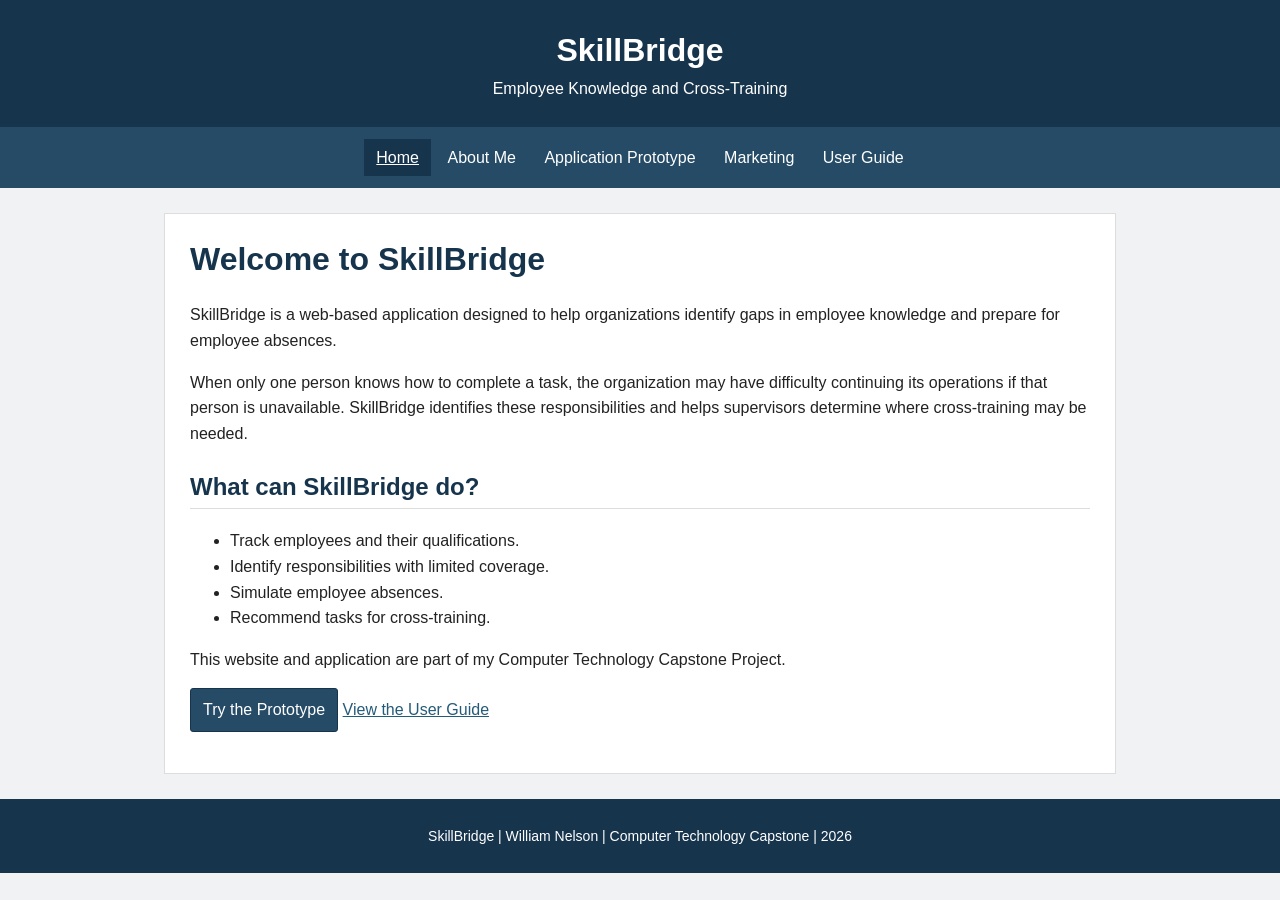
<file: index.html>
<!DOCTYPE html>
<html lang="en">
<head>
<meta charset="UTF-8">
<meta name="viewport" content="width=device-width, initial-scale=1.0">
<title>SkillBridge - Home</title>
<link rel="stylesheet" href="style.css">
</head>
<body>
<header>
<div class="site-title">SkillBridge</div>
<p>Employee Knowledge and Cross-Training</p>
</header>
<nav aria-label="Main navigation">
<a href="index.html" aria-current="page">Home</a>
<a href="about.html">About Me</a>
<a href="prototype.html">Application Prototype</a>
<a href="marketing.html">Marketing</a>
<a href="guide.html">User Guide</a>
</nav>
<main>
<h1>Welcome to SkillBridge</h1>
<p>SkillBridge is a web-based application designed to help organizations identify gaps in employee knowledge and prepare for employee absences.</p>
<p>When only one person knows how to complete a task, the organization may have difficulty continuing its operations if that person is unavailable. SkillBridge identifies these responsibilities and helps supervisors determine where cross-training may be needed.</p>
<h2>What can SkillBridge do?</h2>
<ul>
<li>Track employees and their qualifications.</li>
<li>Identify responsibilities with limited coverage.</li>
<li>Simulate employee absences.</li>
<li>Recommend tasks for cross-training.</li>
</ul>
<p>This website and application are part of my Computer Technology Capstone Project.</p>
<p><a class="button" href="prototype.html">Try the Prototype</a> <a href="guide.html">View the User Guide</a></p>
</main>
<footer><p>SkillBridge | William Nelson | Computer Technology Capstone | 2026</p></footer>
</body>
</html>
</file>
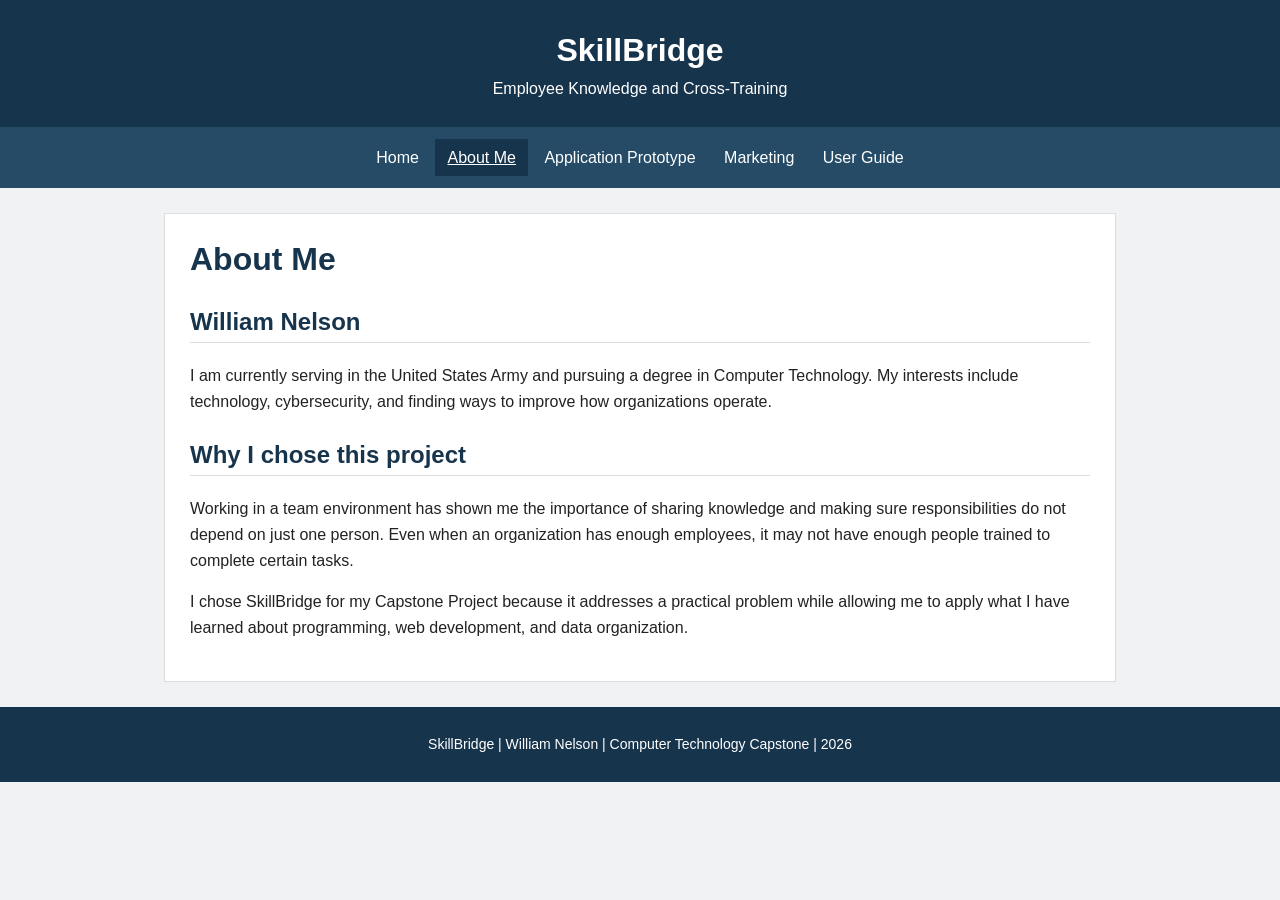
<file: about.html>
<!DOCTYPE html>
<html lang="en">
<head>
<meta charset="UTF-8">
<meta name="viewport" content="width=device-width, initial-scale=1.0">
<title>SkillBridge - About Me</title>
<link rel="stylesheet" href="style.css">
</head>
<body>
<header>
<div class="site-title">SkillBridge</div>
<p>Employee Knowledge and Cross-Training</p>
</header>
<nav aria-label="Main navigation">
<a href="index.html">Home</a>
<a href="about.html" aria-current="page">About Me</a>
<a href="prototype.html">Application Prototype</a>
<a href="marketing.html">Marketing</a>
<a href="guide.html">User Guide</a>
</nav>
<main>
<h1>About Me</h1>
<h2>William Nelson</h2>
<p>I am currently serving in the United States Army and pursuing a degree in Computer Technology. My interests include technology, cybersecurity, and finding ways to improve how organizations operate.</p>
<h2>Why I chose this project</h2>
<p>Working in a team environment has shown me the importance of sharing knowledge and making sure responsibilities do not depend on just one person. Even when an organization has enough employees, it may not have enough people trained to complete certain tasks.</p>
<p>I chose SkillBridge for my Capstone Project because it addresses a practical problem while allowing me to apply what I have learned about programming, web development, and data organization.</p>
</main>
<footer><p>SkillBridge | William Nelson | Computer Technology Capstone | 2026</p></footer>
</body>
</html>
</file>
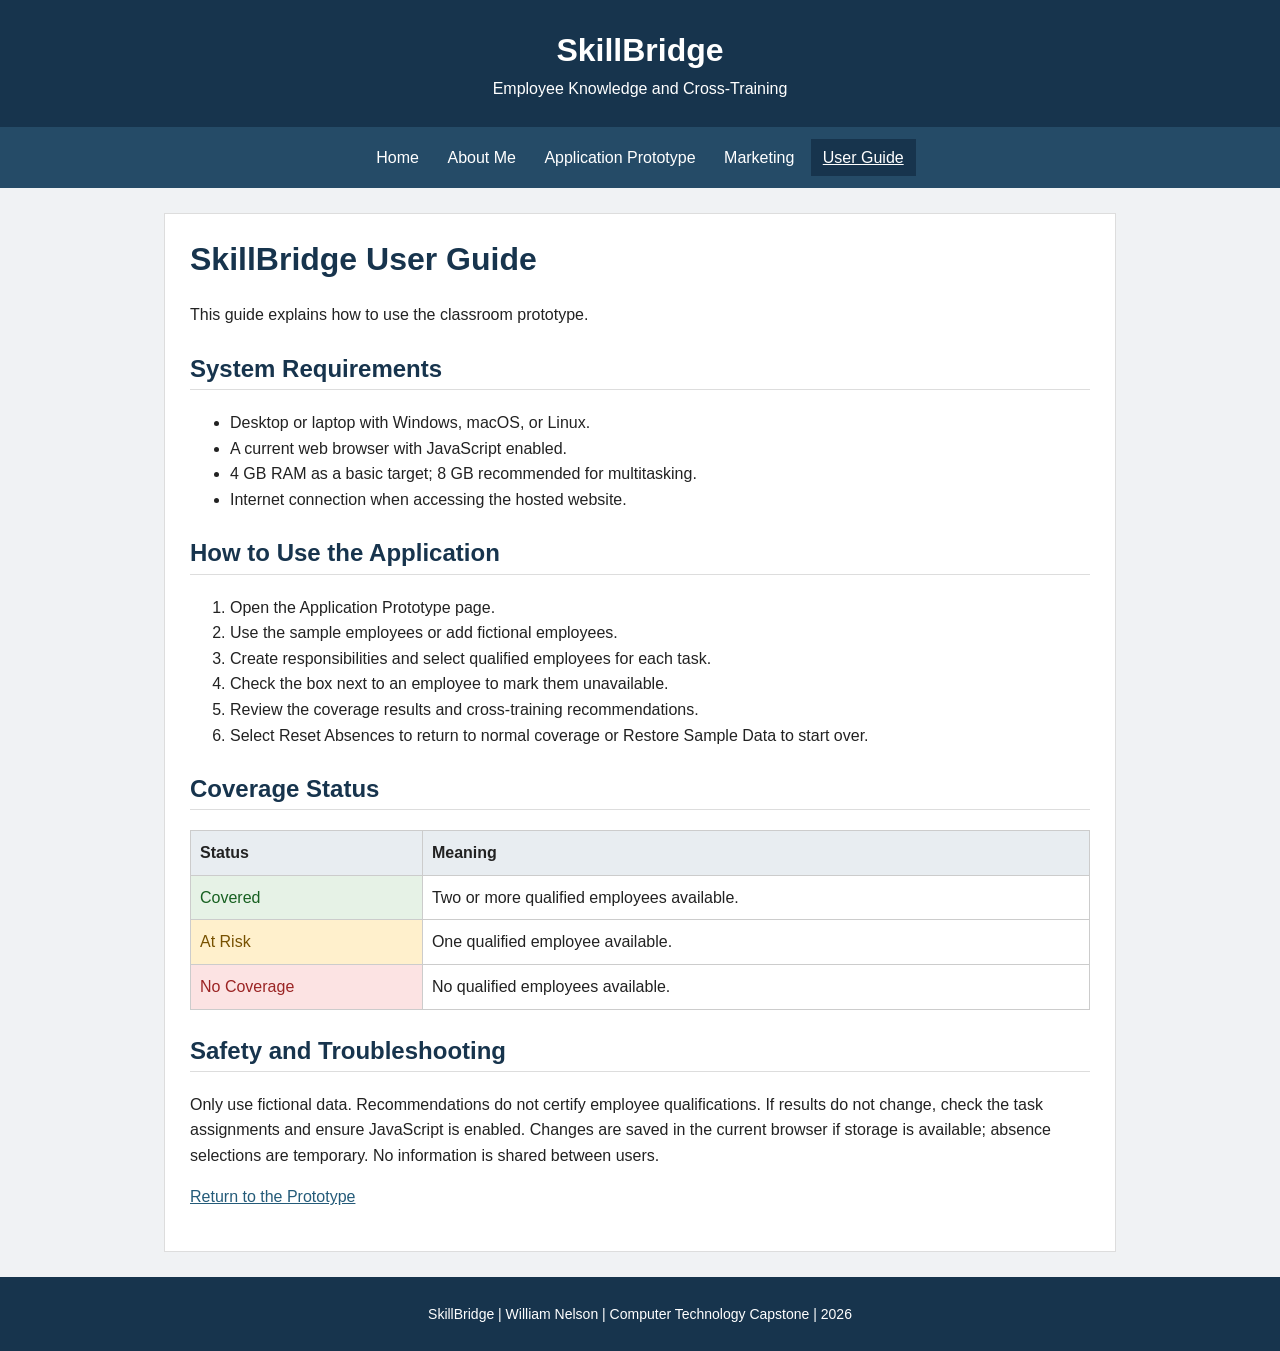
<file: guide.html>
<!DOCTYPE html>
<html lang="en">
<head>
<meta charset="UTF-8">
<meta name="viewport" content="width=device-width, initial-scale=1.0">
<title>SkillBridge - User Guide</title>
<link rel="stylesheet" href="style.css">
</head>
<body>
<header>
<div class="site-title">SkillBridge</div>
<p>Employee Knowledge and Cross-Training</p>
</header>
<nav aria-label="Main navigation">
<a href="index.html">Home</a>
<a href="about.html">About Me</a>
<a href="prototype.html">Application Prototype</a>
<a href="marketing.html">Marketing</a>
<a href="guide.html" aria-current="page">User Guide</a>
</nav>
<main>
<h1>SkillBridge User Guide</h1>
<p>This guide explains how to use the classroom prototype.</p>
<h2>System Requirements</h2>
<ul>
<li>Desktop or laptop with Windows, macOS, or Linux.</li>
<li>A current web browser with JavaScript enabled.</li>
<li>4 GB RAM as a basic target; 8 GB recommended for multitasking.</li>
<li>Internet connection when accessing the hosted website.</li>
</ul>
<h2>How to Use the Application</h2>
<ol>
<li>Open the Application Prototype page.</li>
<li>Use the sample employees or add fictional employees.</li>
<li>Create responsibilities and select qualified employees for each task.</li>
<li>Check the box next to an employee to mark them unavailable.</li>
<li>Review the coverage results and cross-training recommendations.</li>
<li>Select Reset Absences to return to normal coverage or Restore Sample Data to start over.</li>
</ol>
<h2>Coverage Status</h2>
<table>
<thead><tr><th scope="col">Status</th><th scope="col">Meaning</th></tr></thead>
<tbody><tr><td class="covered">Covered</td><td>Two or more qualified employees available.</td></tr>
<tr><td class="risk">At Risk</td><td>One qualified employee available.</td></tr>
<tr><td class="none">No Coverage</td><td>No qualified employees available.</td></tr></tbody>
</table>
<h2>Safety and Troubleshooting</h2>
<p>Only use fictional data. Recommendations do not certify employee qualifications. If results do not change, check the task assignments and ensure JavaScript is enabled. Changes are saved in the current browser if storage is available; absence selections are temporary. No information is shared between users.</p>
<p><a href="prototype.html">Return to the Prototype</a></p>
</main>
<footer><p>SkillBridge | William Nelson | Computer Technology Capstone | 2026</p></footer>
</body>
</html>
</file>
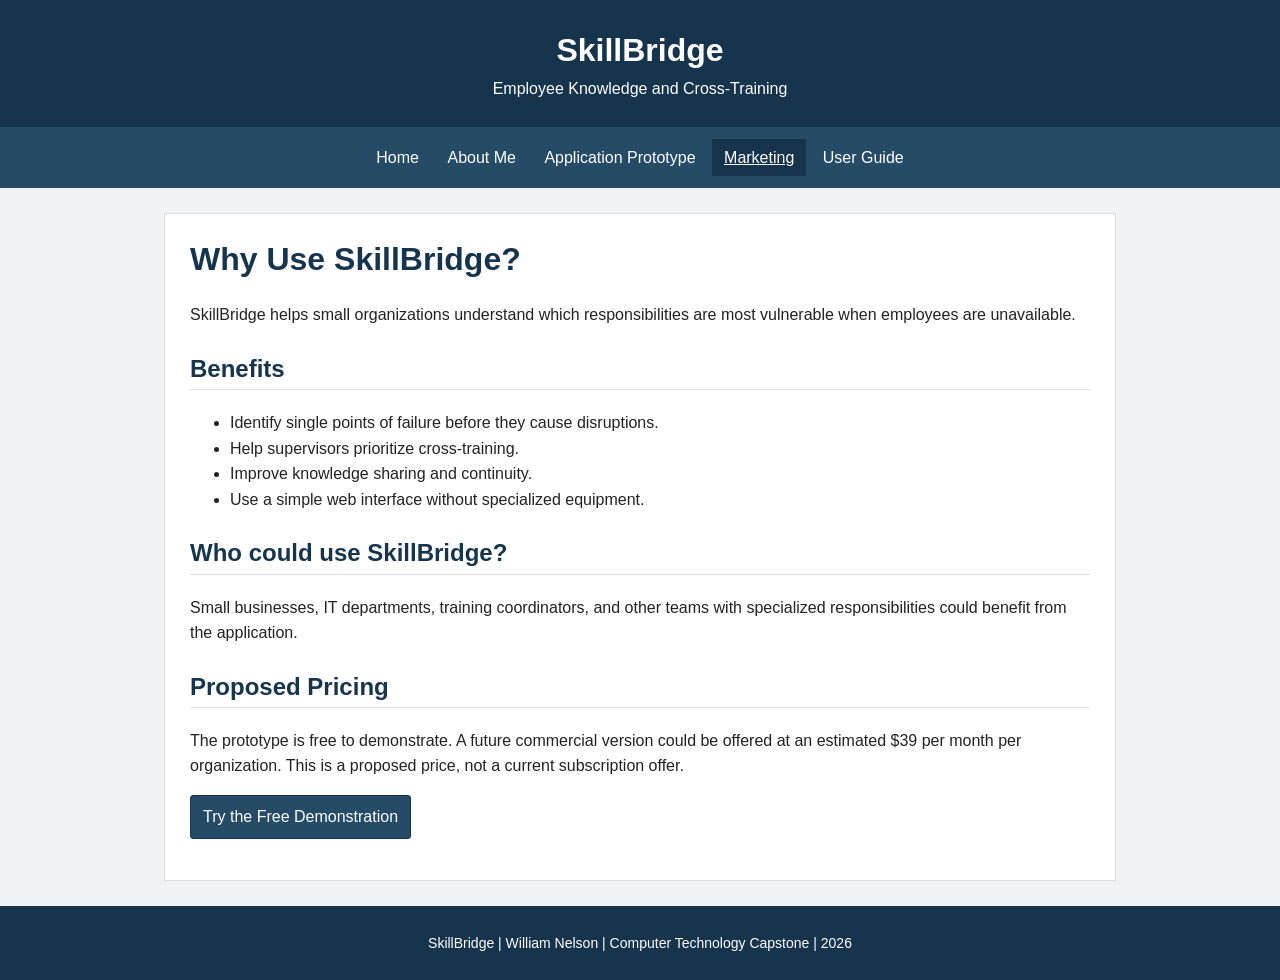
<file: marketing.html>
<!DOCTYPE html>
<html lang="en">
<head>
<meta charset="UTF-8">
<meta name="viewport" content="width=device-width, initial-scale=1.0">
<title>SkillBridge - Marketing</title>
<link rel="stylesheet" href="style.css">
</head>
<body>
<header>
<div class="site-title">SkillBridge</div>
<p>Employee Knowledge and Cross-Training</p>
</header>
<nav aria-label="Main navigation">
<a href="index.html">Home</a>
<a href="about.html">About Me</a>
<a href="prototype.html">Application Prototype</a>
<a href="marketing.html" aria-current="page">Marketing</a>
<a href="guide.html">User Guide</a>
</nav>
<main>
<h1>Why Use SkillBridge?</h1>
<p>SkillBridge helps small organizations understand which responsibilities are most vulnerable when employees are unavailable.</p>
<h2>Benefits</h2>
<ul>
<li>Identify single points of failure before they cause disruptions.</li>
<li>Help supervisors prioritize cross-training.</li>
<li>Improve knowledge sharing and continuity.</li>
<li>Use a simple web interface without specialized equipment.</li>
</ul>
<h2>Who could use SkillBridge?</h2>
<p>Small businesses, IT departments, training coordinators, and other teams with specialized responsibilities could benefit from the application.</p>
<h2>Proposed Pricing</h2>
<p>The prototype is free to demonstrate. A future commercial version could be offered at an estimated $39 per month per organization. This is a proposed price, not a current subscription offer.</p>
<p><a class="button" href="prototype.html">Try the Free Demonstration</a></p>
</main>
<footer><p>SkillBridge | William Nelson | Computer Technology Capstone | 2026</p></footer>
</body>
</html>
</file>
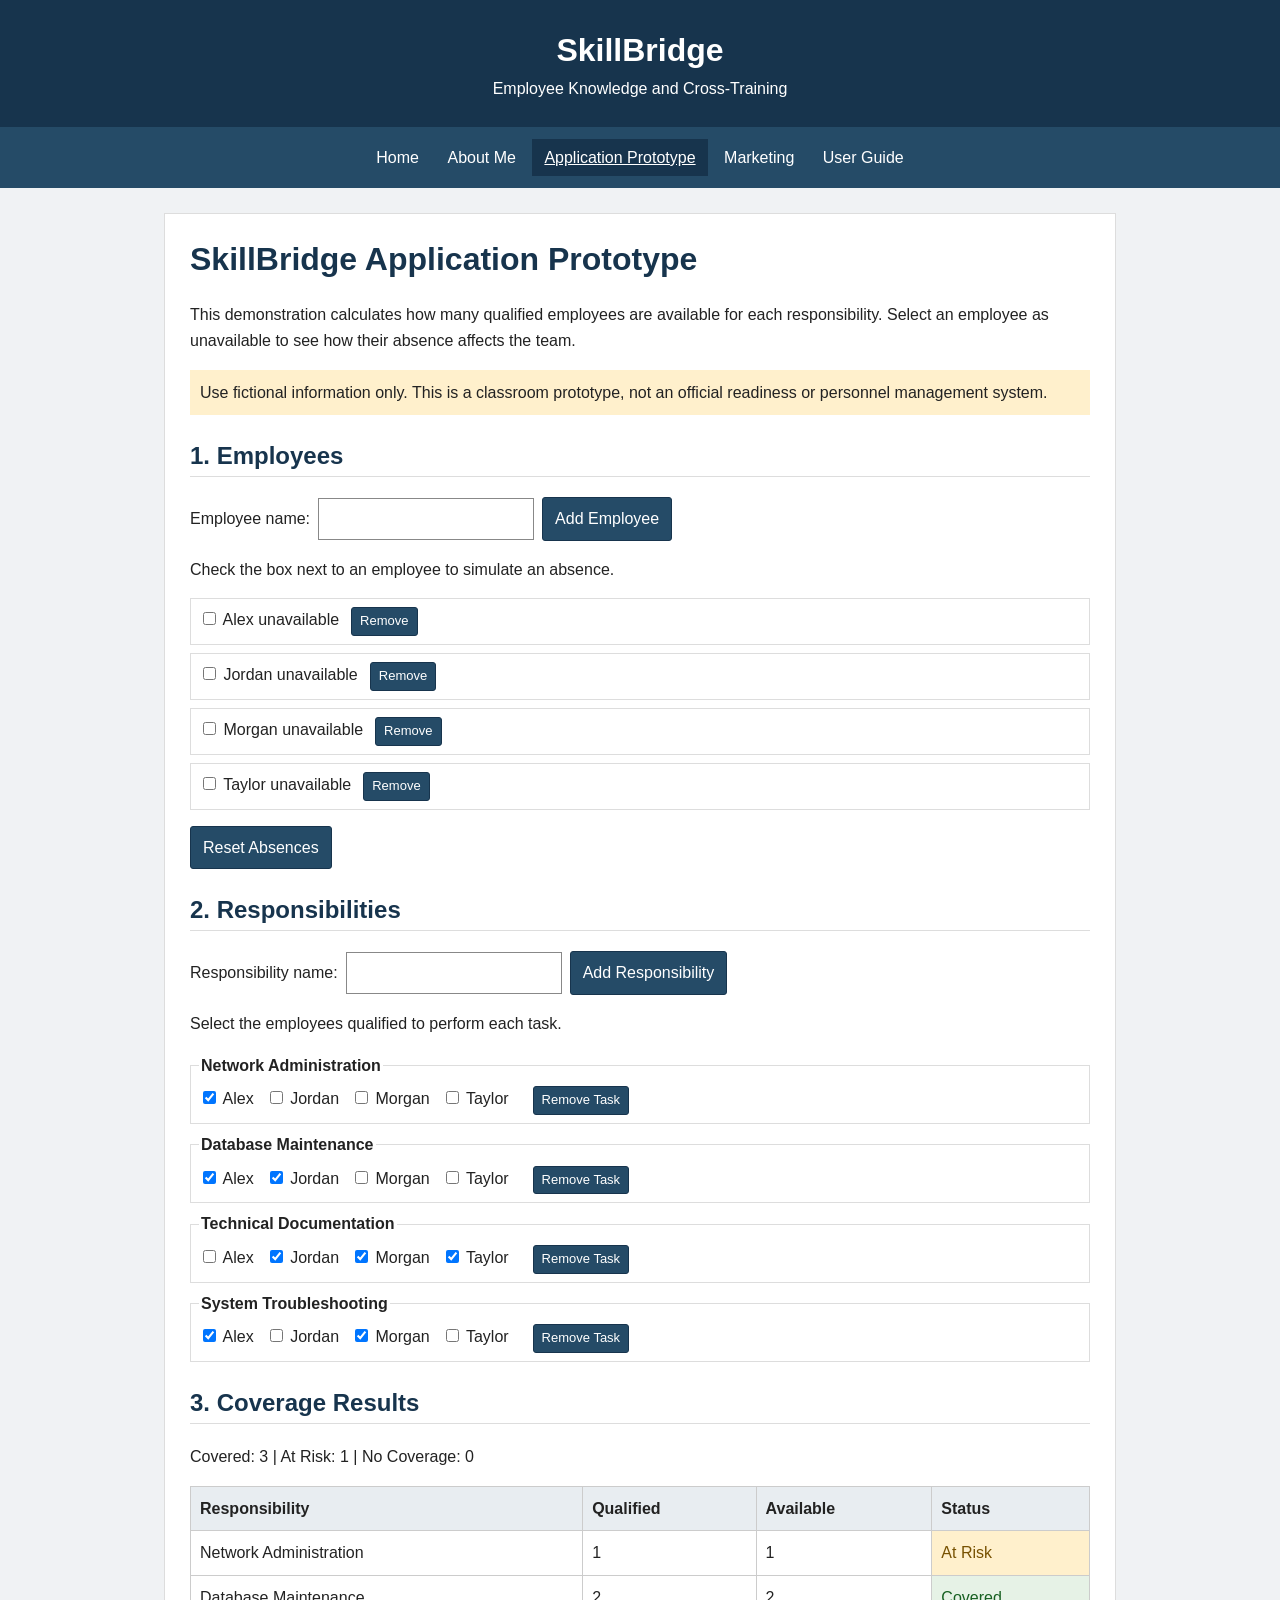
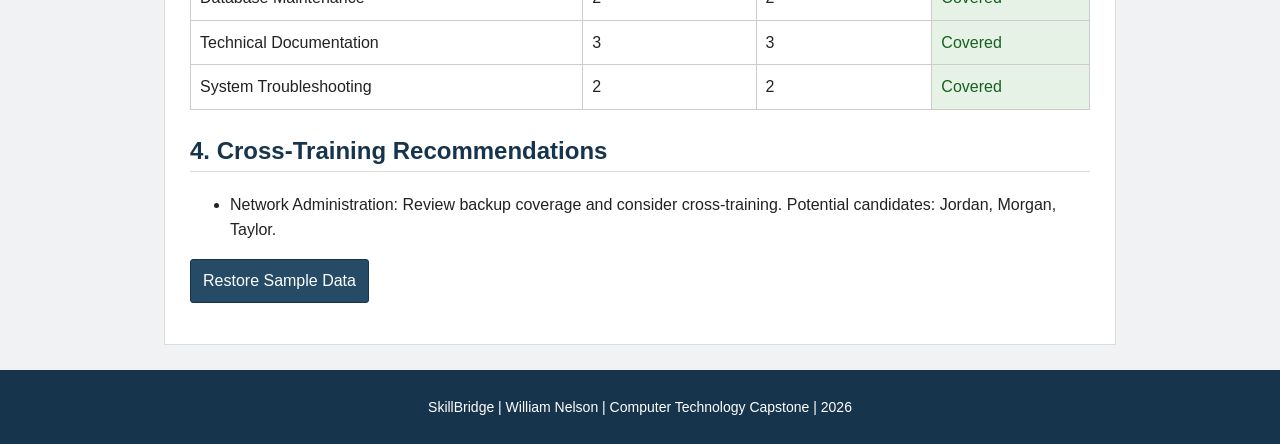
<file: prototype.html>
<!DOCTYPE html>
<html lang="en">
<head>
<meta charset="UTF-8">
<meta name="viewport" content="width=device-width, initial-scale=1.0">
<title>SkillBridge - Application Prototype</title>
<link rel="stylesheet" href="style.css">
<script src="script.js" defer></script>
</head>
<body>
<header>
<div class="site-title">SkillBridge</div>
<p>Employee Knowledge and Cross-Training</p>
</header>
<nav aria-label="Main navigation">
<a href="index.html">Home</a>
<a href="about.html">About Me</a>
<a href="prototype.html" aria-current="page">Application Prototype</a>
<a href="marketing.html">Marketing</a>
<a href="guide.html">User Guide</a>
</nav>
<main>
<h1>SkillBridge Application Prototype</h1>
<p>This demonstration calculates how many qualified employees are available for each responsibility. Select an employee as unavailable to see how their absence affects the team.</p>
<p class="notice">Use fictional information only. This is a classroom prototype, not an official readiness or personnel management system.</p>
<h2>1. Employees</h2>
<form id="employeeForm">
<label for="employeeName">Employee name:</label>
<input id="employeeName" maxlength="60" required>
<button type="submit">Add Employee</button>
</form>
<p>Check the box next to an employee to simulate an absence.</p>
<div id="employees"></div>
<p><button id="reset" type="button">Reset Absences</button></p>
<h2>2. Responsibilities</h2>
<form id="taskForm">
<label for="taskName">Responsibility name:</label>
<input id="taskName" maxlength="80" required>
<button type="submit">Add Responsibility</button>
</form>
<p>Select the employees qualified to perform each task.</p>
<div id="tasks"></div>
<h2>3. Coverage Results</h2>
<p id="summary" aria-live="polite"></p>
<div class="table-wrap">
<table>
<thead><tr><th scope="col">Responsibility</th><th scope="col">Qualified</th><th scope="col">Available</th><th scope="col">Status</th></tr></thead>
<tbody id="results"></tbody>
</table>
</div>
<h2>4. Cross-Training Recommendations</h2>
<ul id="recommendations"></ul>
<p><button id="restore" type="button">Restore Sample Data</button></p>
<p id="message" role="status"></p>
<noscript><p>Enable JavaScript to use the prototype.</p></noscript>
</main>
<footer><p>SkillBridge | William Nelson | Computer Technology Capstone | 2026</p></footer>
</body>
</html>
</file>
<file: style.css>
body {margin: 0; font-family: Arial, sans-serif; background: #f0f2f4; color: #222; line-height: 1.6;}
header {background: #17344d; color: white; text-align: center; padding: 25px 12px;}
header p {margin: 0;}
.site-title {font-size: 32px; font-weight: bold;}
nav {background: #254b67; text-align: center; padding: 12px;}
nav a {display: inline-block; color: white; text-decoration: none; padding: 6px 12px;}
nav a:hover, nav a[aria-current="page"] {background: #17344d; text-decoration: underline;}
main {max-width: 900px; margin: 25px auto; padding: 25px; background: white; border: 1px solid #ddd;}
h1, h2 {color: #17344d; line-height: 1.3;}
h1 {margin-top: 0;}
h2 {margin-top: 25px; border-bottom: 1px solid #ddd; padding-bottom: 5px;}
a {color: #245b79;}
button, .button {display: inline-block; background: #254b67; color: white; padding: 8px 12px; border: 1px solid #17344d; border-radius: 3px; font: inherit; cursor: pointer; text-decoration: none;}
button:hover, .button:hover {background: #17344d;}
input:not([type="checkbox"]) {padding: 7px; border: 1px solid #888; font: inherit; max-width: 100%; box-sizing: border-box;}
form {display: flex; flex-wrap: wrap; gap: 8px; align-items: center; margin-bottom: 14px;}
.employee, fieldset {padding: 8px; border: 1px solid #ddd; margin: 8px 0;}
.employee button, fieldset button {margin-left: 12px; font-size: 13px; padding: 3px 8px;}
fieldset label {display: inline-block; margin-right: 12px;}
legend {font-weight: bold;}
.table-wrap {overflow-x: auto;}
table {border-collapse: collapse; width: 100%;}
th, td {border: 1px solid #ccc; padding: 9px; text-align: left;}
th {background: #e8edf1;}
.covered {color: #176021; background: #e6f2e6;}
.risk {color: #775100; background: #fff0cc;}
.none {color: #9b2424; background: #fce3e3;}
.notice {background: #fff0cc; padding: 10px;}
footer {text-align: center; background: #17344d; color: white; padding: 12px; font-size: 14px;}
@media (max-width: 960px) {main {margin: 15px; padding: 16px;}}
</file>
